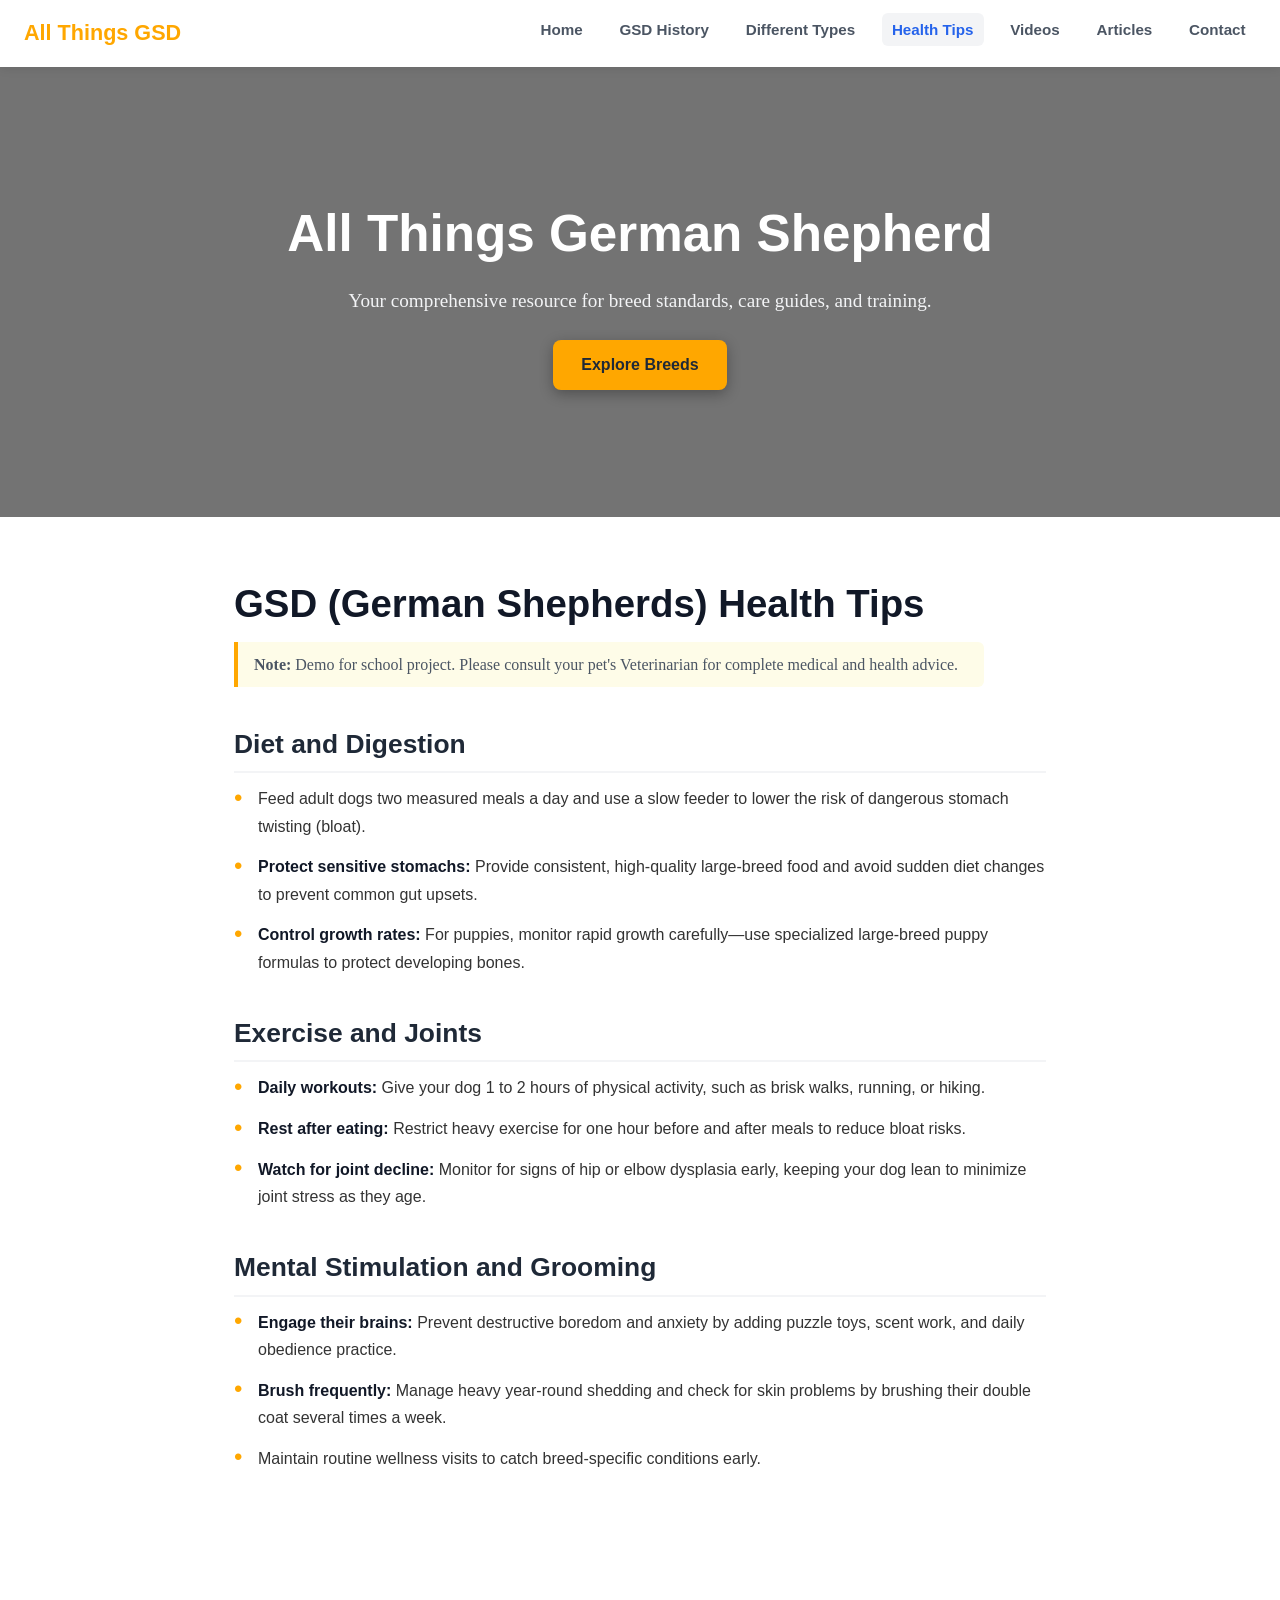
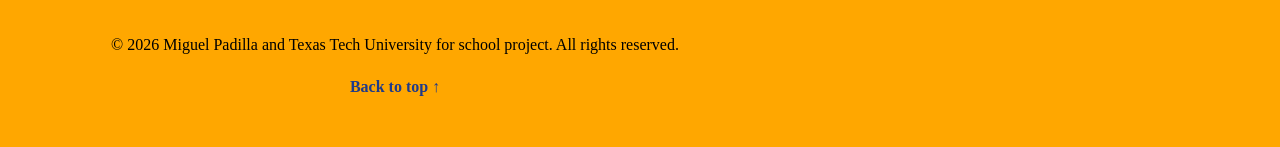
<file: Health_Tips.html>
<!DOCTYPE html>
<html lang="en">
<head>
  <meta charset="UTF-8">
  <meta name="viewport" content="width=device-width, initial-scale=1.0">
  <title>German Shepherd Health Tips</title>
  <link rel="stylesheet" href="style.css">

  <style>
    /* =========================================
       GLOBAL RESET & BASE STYLES
       ========================================= */
    *, *::before, *::after {
      box-sizing: border-box;
    }

    html {
      scroll-behavior: smooth;
    }

    body {
      margin: 0;
      font-family: "Verdana", sans-serif;
      line-height: 1.6;
      color: #333;
      overflow-x: hidden;
      background-color: #ffffff;
    }

    img, video {
      max-width: 100%;
      height: auto;
      display: block;
    }

    h1, h2, h3, h4, h5, h6 {
      font-family: "Segoe UI", sans-serif;
      color: #111827;
    }

    /* =========================================
       1. NAVIGATION HEADER
       ========================================= */
    .site-header {
      position: sticky;
      top: 0;
      display: flex;
      justify-content: space-between;
      align-items: center;
      padding: 1rem 1.5rem;
      background-color: #ffffff;
      box-shadow: 0 2px 10px rgba(0, 0, 0, 0.08);
      z-index: 1000;
    }

    .brand-title {
      font-size: 1.35rem;
      font-weight: 800;
      color: #ffa700;
      text-decoration: none;
      white-space: nowrap;
    }

    .brand-title:hover {
      color: #2563eb;
    }

    .nav-toggle {
      display: none;
      background: none;
      border: none;
      font-size: 1.75rem;
      cursor: pointer;
      color: #4b5563;
      padding: 0.25rem 0.5rem;
      line-height: 1;
    }

    .nav-links {
      display: flex;
      list-style: none;
      gap: 1rem;
      margin: 0;
      padding: 0;
      align-items: center;
    }

    .nav-links a {
      text-decoration: none;
      font-size: 0.95rem;
      font-weight: 600;
      color: #4b5563;
      padding: 0.5rem 0.65rem;
      border-radius: 6px;
      transition: all 0.2s ease;
    }

    .nav-links a:hover,
    .nav-links a.active {
      color: #2563eb;
      background-color: #f3f4f6;
    }

    /* =========================================
       2. HERO OVERLAY SECTION
       ========================================= */
    .hero-overlay {
      position: relative;
      width: 100%;
      min-height: 50vh;
      overflow: hidden;
      display: flex;
      align-items: center;
      justify-content: center;
      text-align: center;
      padding: 3.5rem 1.25rem;
    }

    .hero-video {
      position: absolute;
      top: 50%;
      left: 50%;
      min-width: 100%;
      min-height: 100%;
      width: auto;
      height: auto;
      transform: translate(-50%, -50%);
      object-fit: cover;
      z-index: 1;
    }

    .hero-overlay-shade {
      position: absolute;
      inset: 0;
      background: rgba(0, 0, 0, 0.55);
      z-index: 2;
    }

    .hero-content {
      position: relative;
      z-index: 3;
      color: #ffffff;
      max-width: 750px;
      padding: 0 1rem;
    }

    .hero-content h1 {
      font-size: clamp(1.8rem, 5vw, 3.2rem);
      font-weight: 800;
      margin: 0 0 0.75rem 0;
      color: #ffffff;
    }

    .hero-content p {
      font-size: clamp(1rem, 2.5vw, 1.2rem);
      line-height: 1.5;
      margin: 0 0 1.5rem 0;
      color: #f3f4f6;
    }

    .cta-btn {
      display: inline-block;
      background-color: #ffa700;
      color: #1f2937;
      padding: 0.75rem 1.75rem;
      font-size: 1rem;
      font-weight: 700;
      text-decoration: none;
      border-radius: 8px;
      transition: all 0.2s ease;
      box-shadow: 0 4px 14px rgba(0, 0, 0, 0.3);
    }

    .cta-btn:hover {
      background-color: #e09400;
      transform: translateY(-2px);
      box-shadow: 0 6px 20px rgba(0, 0, 0, 0.4);
    }

    /* =========================================
       3. MAIN CONTENT (HEALTH TIPS)
       ========================================= */
    main {
      max-width: 860px;
      margin: 0 auto;
      padding: 3.5rem 1.5rem;
    }

    main h1 {
      font-size: clamp(1.75rem, 4vw, 2.4rem);
      margin-bottom: 0.5rem;
    }

    main h2 {
      font-size: clamp(1.25rem, 3vw, 1.65rem);
      margin-top: 2.25rem;
      margin-bottom: 0.75rem;
      color: #1f2937;
      border-bottom: 2px solid #f3f4f6;
      padding-bottom: 0.4rem;
    }

    .vet-disclaimer {
      font-size: 1rem;
      color: #4b5563;
      margin-bottom: 2rem;
      border-left: 4px solid #ffa700;
      padding: 0.6rem 1rem;
      background-color: #fefce8;
      border-radius: 0 6px 6px 0;
    }

    .tips-list {
      list-style-type: none;
      padding: 0;
      margin: 0 0 1.5rem 0;
    }

    .tips-list li {
      position: relative;
      padding-left: 1.5rem;
      margin-bottom: 0.85rem;
      line-height: 1.7;
    }

    .tips-list li::before {
      content: "•";
      position: absolute;
      left: 0;
      top: -0.1rem;
      color: #ffa700;
      font-size: 1.5rem;
      line-height: 1.2;
    }

    .tips-list strong {
      color: #111827;
    }

    /* =========================================
       4. FOOTER
       ========================================= */
    footer {
      background-color: #ffa700;
      color: #1f2937;
      text-align: center;
      padding: 2rem 1.25rem;
      font-size: 0.9rem;
      font-weight: 500;
      margin-top: 3rem;
    }

    footer a {
      color: #1e3a8a;
      text-decoration: none;
    }

    footer a:hover {
      text-decoration: underline;
    }

    /* =========================================
       5. MOBILE BREAKPOINTS (< 850px)
       ========================================= */
    @media (max-width: 850px) {
      .nav-toggle {
        display: block;
      }

      .nav-links {
        display: none;
        flex-direction: column;
        position: absolute;
        top: 100%;
        left: 0;
        right: 0;
        background: #ffffff;
        padding: 1rem 1.5rem;
        box-shadow: 0 4px 12px rgba(0, 0, 0, 0.12);
        gap: 0.5rem;
        align-items: flex-start;
      }

      .nav-links.open {
        display: flex;
      }

      .nav-links a {
        width: 100%;
        padding: 0.75rem 0.5rem;
        display: block;
      }

      main {
        padding: 2rem 1rem;
      }

      .hero-overlay {
        min-height: 40vh;
        padding: 2.5rem 1rem;
      }
    }
  </style>
</head>
<body>

  <!-- Unified Navigation Header -->
  <header class="site-header">
    <a href="index.html" class="brand-title">All Things GSD</a>
    <button class="nav-toggle" id="navToggle" aria-label="Toggle navigation">&#9776;</button>
    <nav aria-label="Main Navigation">
      <ul class="nav-links" id="navLinks">
        <li><a href="index.html">Home</a></li>
        <li><a href="history.html">GSD History</a></li>
        <li><a href="index.html#Types-of-GSDs">Different Types</a></li>
        <li><a href="Health_Tips.html" class="active">Health Tips</a></li>
        <li><a href="index.html#Videos">Videos</a></li>
        <li><a href="index.html#articles">Articles</a></li>
        <li><a href="index.html#contact">Contact</a></li>
      </ul>
    </nav>
  </header>

  <!-- Hero Video Section -->
  <header class="hero-overlay">
    <video 
      class="hero-video" 
      src="dog_park_video.mp4" 
      autoplay 
      muted 
      loop 
      playsinline>
    </video>
    <div class="hero-overlay-shade"></div>
    <div class="hero-content">
      <h1>All Things German Shepherd</h1>
      <p>Your comprehensive resource for breed standards, care guides, and training.</p>
      <a href="index.html#Types-of-GSDs" class="cta-btn">Explore Breeds</a>
    </div>
  </header>
    
  <!-- Main Content Area -->
  <main>
    <h1>GSD (German Shepherds) Health Tips</h1>
    <p class="vet-disclaimer">
      <strong>Note:</strong> Demo for school project. Please consult your pet's Veterinarian for complete medical and health advice.
    </p>

    <h2>Diet and Digestion</h2>
    <ul class="tips-list">
      <li>Feed adult dogs two measured meals a day and use a slow feeder to lower the risk of dangerous stomach twisting (bloat).</li>
      <li><strong>Protect sensitive stomachs:</strong> Provide consistent, high-quality large-breed food and avoid sudden diet changes to prevent common gut upsets.</li>
      <li><strong>Control growth rates:</strong> For puppies, monitor rapid growth carefully—use specialized large-breed puppy formulas to protect developing bones.</li>
    </ul>

    <h2>Exercise and Joints</h2>
    <ul class="tips-list">
      <li><strong>Daily workouts:</strong> Give your dog 1 to 2 hours of physical activity, such as brisk walks, running, or hiking.</li>
      <li><strong>Rest after eating:</strong> Restrict heavy exercise for one hour before and after meals to reduce bloat risks.</li>
      <li><strong>Watch for joint decline:</strong> Monitor for signs of hip or elbow dysplasia early, keeping your dog lean to minimize joint stress as they age.</li>
    </ul>

    <h2>Mental Stimulation and Grooming</h2>
    <ul class="tips-list">
      <li><strong>Engage their brains:</strong> Prevent destructive boredom and anxiety by adding puzzle toys, scent work, and daily obedience practice.</li>
      <li><strong>Brush frequently:</strong> Manage heavy year-round shedding and check for skin problems by brushing their double coat several times a week.</li>
      <li>Maintain routine wellness visits to catch breed-specific conditions early.</li>
    </ul>
  </main>

  <!-- Footer -->
  <footer>
    <p>&copy; 2026 Miguel Padilla and Texas Tech University for school project. All rights reserved.</p>
    <p><a href="#">Back to top &uarr;</a></p>
  </footer>

  <!-- Mobile Toggle Script -->
  <script>
    const navToggle = document.getElementById('navToggle');
    const navLinks = document.getElementById('navLinks');

    if (navToggle && navLinks) {
      navToggle.addEventListener('click', () => {
        navLinks.classList.toggle('open');
      });

      // Auto-collapse dropdown menu when a link is clicked
      navLinks.querySelectorAll('a').forEach(link => {
        link.addEventListener('click', () => {
          navLinks.classList.remove('open');
        });
      });
    }
  </script>
</body>
</html>
</file>
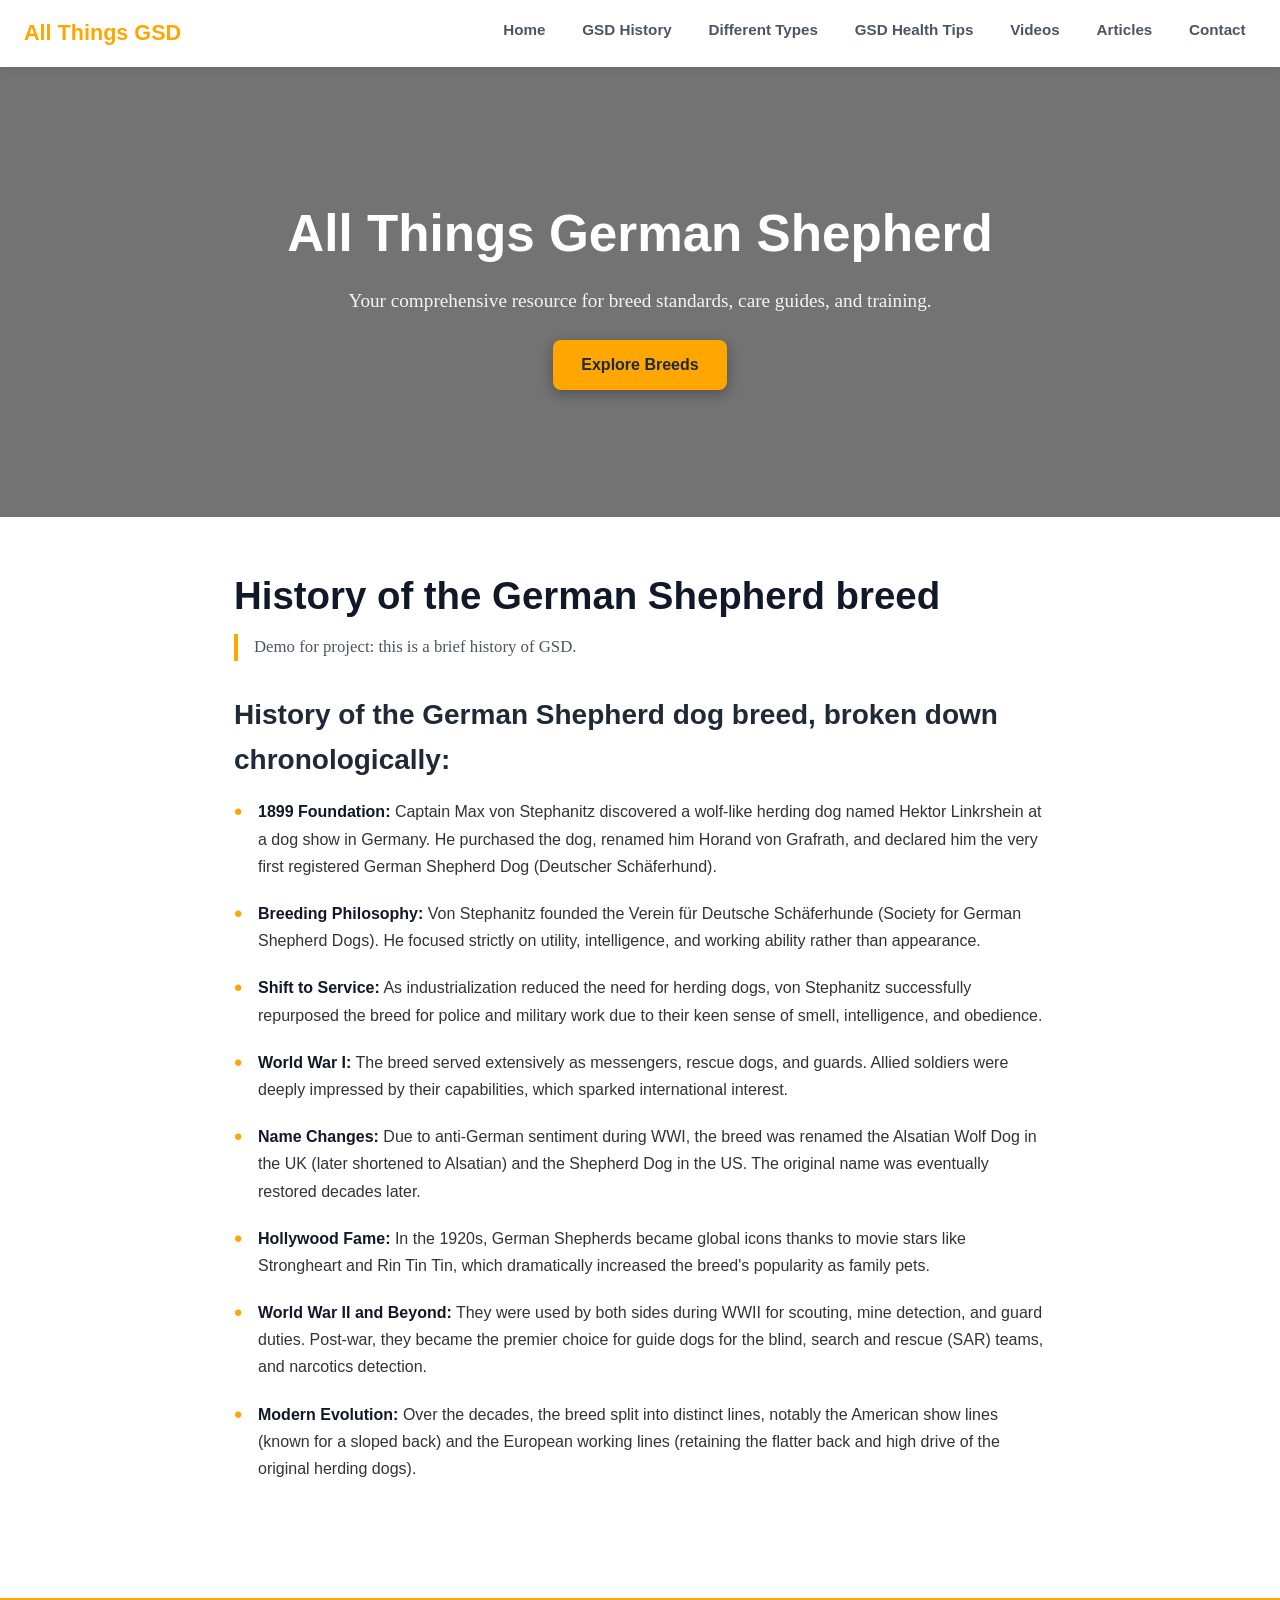
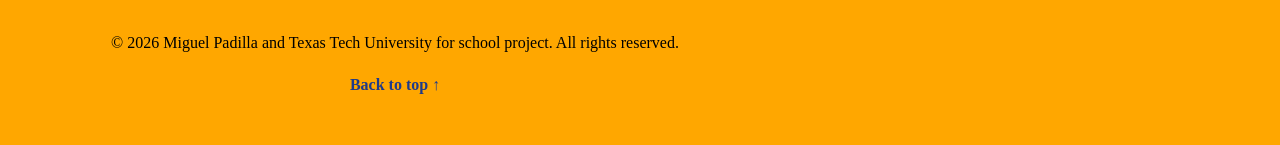
<file: history.html>
<!DOCTYPE html>
<html lang="en">
<head>
  <meta charset="UTF-8">
  <meta name="viewport" content="width=device-width, initial-scale=1.0">
  <title>German Shepherd History & Health</title>
  <link rel="stylesheet" href="style.css">

  <style>
    /* =========================================
       GLOBAL RESET & BASE STYLES
       ========================================= */
    *, *::before, *::after {
      box-sizing: border-box;
    }

    html {
      scroll-behavior: smooth;
    }

    body {
      margin: 0;
      font-family: "Verdana", sans-serif;
      line-height: 1.6;
      color: #333;
      overflow-x: hidden;
      background-color: #ffffff;
    }

    img, video {
      max-width: 100%;
      height: auto;
      display: block;
    }

    h1, h2, h3, h4, h5, h6 {
      font-family: "Segoe UI", sans-serif;
      color: #111827;
    }

    /* =========================================
       1. NAVIGATION HEADER
       ========================================= */
    .site-header {
      position: sticky;
      top: 0;
      display: flex;
      justify-content: space-between;
      align-items: center;
      padding: 1rem 1.5rem;
      background-color: #ffffff;
      box-shadow: 0 2px 10px rgba(0, 0, 0, 0.08);
      z-index: 1000;
    }

    .brand-title {
      font-size: 1.35rem;
      font-weight: 800;
      color: #ffa700;
      text-decoration: none;
      white-space: nowrap;
    }

    .brand-title:hover {
      color: #2563eb;
    }

    .nav-toggle {
      display: none;
      background: none;
      border: none;
      font-size: 1.75rem;
      cursor: pointer;
      color: #4b5563;
      padding: 0.25rem 0.5rem;
      line-height: 1;
    }

    .nav-links {
      display: flex;
      list-style: none;
      gap: 1rem;
      margin: 0;
      padding: 0;
      align-items: center;
    }

    .nav-links a {
      text-decoration: none;
      font-size: 0.95rem;
      font-weight: 600;
      color: #4b5563;
      padding: 0.5rem 0.65rem;
      border-radius: 6px;
      transition: all 0.2s ease;
    }

    .nav-links a:hover {
      color: #2563eb;
      background-color: #f3f4f6;
    }

    /* =========================================
       2. HERO OVERLAY SECTION
       ========================================= */
    .hero-overlay {
      position: relative;
      width: 100%;
      min-height: 50vh;
      overflow: hidden;
      display: flex;
      align-items: center;
      justify-content: center;
      text-align: center;
      padding: 3rem 1.25rem;
    }

    .hero-video {
      position: absolute;
      top: 50%;
      left: 50%;
      min-width: 100%;
      min-height: 100%;
      width: auto;
      height: auto;
      transform: translate(-50%, -50%);
      object-fit: cover;
      z-index: 1;
    }

    .hero-overlay-shade {
      position: absolute;
      inset: 0;
      background: rgba(0, 0, 0, 0.55);
      z-index: 2;
    }

    .hero-content {
      position: relative;
      z-index: 3;
      color: #ffffff;
      max-width: 750px;
      padding: 0 1rem;
    }

    .hero-content h1 {
      font-size: clamp(1.8rem, 5vw, 3.2rem);
      font-weight: 800;
      margin: 0 0 0.75rem 0;
      color: #ffffff;
    }

    .hero-content p {
      font-size: clamp(1rem, 2.5vw, 1.2rem);
      line-height: 1.5;
      margin: 0 0 1.5rem 0;
      color: #f3f4f6;
    }

    .cta-btn {
      display: inline-block;
      background-color: #ffa700;
      color: #1f2937;
      padding: 0.75rem 1.75rem;
      font-size: 1rem;
      font-weight: 700;
      text-decoration: none;
      border-radius: 8px;
      transition: all 0.2s ease;
      box-shadow: 0 4px 14px rgba(0, 0, 0, 0.3);
    }

    .cta-btn:hover {
      background-color: #e09400;
      transform: translateY(-2px);
      box-shadow: 0 6px 20px rgba(0, 0, 0, 0.4);
    }

    /* =========================================
       3. MAIN ARTICLE CONTAINER & TIMELINE LIST
       ========================================= */
    main {
      max-width: 860px;
      margin: 0 auto;
      padding: 3rem 1.5rem;
    }

    main h1 {
      font-size: clamp(1.75rem, 4vw, 2.4rem);
      margin-bottom: 0.5rem;
    }

    main h2 {
      font-size: clamp(1.3rem, 3vw, 1.75rem);
      margin-top: 2rem;
      margin-bottom: 1rem;
      color: #1f2937;
    }

    .demo-lead {
      font-size: 1.05rem;
      color: #4b5563;
      margin-bottom: 2rem;
      border-left: 4px solid #ffa700;
      padding-left: 1rem;
    }

    .history-list {
      list-style-type: none;
      padding: 0;
      margin: 0;
    }

    .history-list li {
      position: relative;
      padding-left: 1.5rem;
      margin-bottom: 1.25rem;
      line-height: 1.7;
    }

    .history-list li::before {
      content: "•";
      position: absolute;
      left: 0;
      top: 0;
      color: #ffa700;
      font-size: 1.5rem;
      line-height: 1.2;
    }

    .history-list strong {
      color: #111827;
    }

    /* =========================================
       4. FOOTER
       ========================================= */
    footer {
      background-color: #ffa700;
      color: #1f2937;
      text-align: center;
      padding: 2rem 1.25rem;
      font-size: 0.9rem;
      font-weight: 500;
      margin-top: 3rem;
    }

    footer a {
      color: #1e3a8a;
      text-decoration: none;
    }

    footer a:hover {
      text-decoration: underline;
    }

    /* =========================================
       5. RESPONSIVE BREAKPOINT (MOBILE/TABLET)
       ========================================= */
    @media (max-width: 850px) {
      .nav-toggle {
        display: block;
      }

      .nav-links {
        display: none;
        flex-direction: column;
        position: absolute;
        top: 100%;
        left: 0;
        right: 0;
        background: #ffffff;
        padding: 1rem 1.5rem;
        box-shadow: 0 4px 12px rgba(0, 0, 0, 0.12);
        gap: 0.5rem;
        align-items: flex-start;
      }

      .nav-links.open {
        display: flex;
      }

      .nav-links a {
        width: 100%;
        padding: 0.75rem 0.5rem;
        display: block;
      }

      main {
        padding: 2rem 1rem;
      }
    }
  </style>
</head>
<body>

  <!-- Clean, Single Navigation Header -->
  <header class="site-header">
    <a href="index.html" class="brand-title">All Things GSD</a>
    <button class="nav-toggle" id="navToggle" aria-label="Toggle navigation">&#9776;</button>
    <nav aria-label="Main Navigation">
      <ul class="nav-links" id="navLinks">
        <li><a href="index.html">Home</a></li>
        <li><a href="history.html">GSD History</a></li>
        <li><a href="index.html#Types-of-GSDs">Different Types</a></li>
        <li><a href="Health_Tips.html">GSD Health Tips</a></li>
        <li><a href="index.html#Videos">Videos</a></li>
        <li><a href="index.html#articles">Articles</a></li>
        <li><a href="index.html#contact">Contact</a></li>
      </ul>
    </nav>
  </header>

  <!-- Hero Video Section -->
  <header class="hero-overlay">
    <video 
      class="hero-video" 
      src="dog_park_video.mp4" 
      autoplay 
      muted 
      loop 
      playsinline>
    </video>
    <div class="hero-overlay-shade"></div>
    <div class="hero-content">
      <h1>All Things German Shepherd</h1>
      <p>Your comprehensive resource for breed standards, care guides, and training.</p>
      <a href="index.html#Types-of-GSDs" class="cta-btn">Explore Breeds</a>
    </div>
  </header>
    
  <!-- Main Content Area -->
  <main>
    <h1>History of the German Shepherd breed</h1>
    <p class="demo-lead">Demo for project: this is a brief history of GSD.</p>

    <h2>History of the German Shepherd dog breed, broken down chronologically:</h2>
    <ul class="history-list">
      <li><strong>1899 Foundation:</strong> Captain Max von Stephanitz discovered a wolf-like herding dog named Hektor Linkrshein at a dog show in Germany. He purchased the dog, renamed him Horand von Grafrath, and declared him the very first registered German Shepherd Dog (Deutscher Schäferhund).</li>
      <li><strong>Breeding Philosophy:</strong> Von Stephanitz founded the Verein für Deutsche Schäferhunde (Society for German Shepherd Dogs). He focused strictly on utility, intelligence, and working ability rather than appearance.</li>
      <li><strong>Shift to Service:</strong> As industrialization reduced the need for herding dogs, von Stephanitz successfully repurposed the breed for police and military work due to their keen sense of smell, intelligence, and obedience.</li>
      <li><strong>World War I:</strong> The breed served extensively as messengers, rescue dogs, and guards. Allied soldiers were deeply impressed by their capabilities, which sparked international interest.</li>
      <li><strong>Name Changes:</strong> Due to anti-German sentiment during WWI, the breed was renamed the Alsatian Wolf Dog in the UK (later shortened to Alsatian) and the Shepherd Dog in the US. The original name was eventually restored decades later.</li>
      <li><strong>Hollywood Fame:</strong> In the 1920s, German Shepherds became global icons thanks to movie stars like Strongheart and Rin Tin Tin, which dramatically increased the breed's popularity as family pets.</li>
      <li><strong>World War II and Beyond:</strong> They were used by both sides during WWII for scouting, mine detection, and guard duties. Post-war, they became the premier choice for guide dogs for the blind, search and rescue (SAR) teams, and narcotics detection.</li>
      <li><strong>Modern Evolution:</strong> Over the decades, the breed split into distinct lines, notably the American show lines (known for a sloped back) and the European working lines (retaining the flatter back and high drive of the original herding dogs).</li>
    </ul>
  </main>

  <footer>
    <p>&copy; 2026 Miguel Padilla and Texas Tech University for school project. All rights reserved.</p>
    <p><a href="#">Back to top &uarr;</a></p>
  </footer>

  <script>
    const navToggle = document.getElementById('navToggle');
    const navLinks = document.getElementById('navLinks');

    if (navToggle && navLinks) {
      navToggle.addEventListener('click', () => {
        navLinks.classList.toggle('open');
      });

      // Close the menu automatically when any navigation link is clicked
      navLinks.querySelectorAll('a').forEach(link => {
        link.addEventListener('click', () => {
          navLinks.classList.remove('open');
        });
      });
    }
  </script>
</body>
</html>
</file>
<file: style.css>
/* 1. Body background and default typography */
body {
    background-color: #249462; /* sea green */
    font-family: "Times New Roman", Times, serif;
    color: #333333;
    line-height: 1.6;
    margin: 0;
    padding: 20px; /* Breathing room around the edges of the viewport */
}

/* 2. Main heading styling */
h1 {
    font-family: "Times New Roman", Times, serif;
    color: #000000; /* Black */
    margin-bottom: 10px;
}

/* 3. Subheading styling */
h2 {
    font-family: "Times New Roman", Times, serif;
    color: #000000; /* Black */
    margin-top: 20px;
    margin-bottom: 12px;
}

/* 4. Paragraph styling */
p {
    font-family: "Times New Roman", Times, serif;
    color: #000000;
    font-size: 1rem;
    margin-bottom: 16px;
    max-width: 750px; /* Improves readability across wide monitors */
}

/* 5. List and link styling */
ul {
    margin-bottom: 20px;
    padding-left: 24px;
}

li {
    margin-bottom: 6px;
}

a {
    color: #000000; /* Black */
    text-decoration: none;
    font-weight: bold;
}

a:hover {
    text-decoration: underline;
}



* {
  box-sizing: border-box;
  margin: 0;
  padding: 0;
}

/* Outer frame */
.carousel-container {
  position: relative;
  width: 100%;
  max-width: 800px;
  margin: 40px auto;
  overflow: hidden;
  border-radius: 12px;
  box-shadow: 0 10px 25px rgba(0, 0, 0, 0.2);
  background-color: #000;
}

.carousel-track {
  position: relative;
  width: 100%;
  height: 480px;
}

/* Center and constrain maximum width on desktop */
.video-container {
  max-width: 800px;
  margin: 40px auto;
  padding: 0 16px;
}

/* Enforce the 16:9 widescreen aspect ratio */
.video-wrapper {
  aspect-ratio: 16 / 9;
  width: 100%;
  border-radius: 10px;
  overflow: hidden;
  background-color: #000;
  box-shadow: 0 8px 24px rgba(0, 0, 0, 0.15);
}

/* Force the iframe to fill the responsive container */
.video-wrapper iframe {
  width: 100%;
  height: 100%;
  border: 0;
  display: block;
}

/* Stacks all images on top of each other and hides inactive ones */
.slide {
  position: absolute;
  inset: 0;
  opacity: 0;
  transform: scale(0.96);
  transition: opacity 0.5s ease-in-out, transform 0.5s ease-in-out;
  pointer-events: none;
}

/* Only the active slide is shown */
.slide.active {
  opacity: 1;
  transform: scale(1);
  pointer-events: auto;
}

.slide img {
  width: 100%;
  height: 100%;
  object-fit: cover;
  display: block;
}

/* Caption styling */
.caption {
  position: absolute;
  bottom: 24px;
  left: 24px;
  color: #fff;
  background: rgba(0, 0, 0, 0.6);
  padding: 8px 16px;
  border-radius: 6px;
  font-family: system-ui, -apple-system, sans-serif;
  font-size: 1rem;
  backdrop-filter: blur(4px);
}

/* Next / Previous arrow buttons */
.nav-btn {
  position: absolute;
  top: 50%;
  transform: translateY(-50%);
  background: rgba(0, 0, 0, 0.45);
  color: #fff;
  border: none;
  font-size: 1.5rem;
  padding: 12px 16px;
  cursor: pointer;
  border-radius: 50%;
  transition: background 0.2s ease;
  z-index: 2;
}

.nav-btn:hover {
  background: rgba(0, 0, 0, 0.85);
}

.nav-btn.prev {
  left: 16px;
}

.nav-btn.next {
  right: 16px;
}

/* Dot indicator row */
.carousel-indicators {
  position: absolute;
  bottom: 16px;
  left: 50%;
  transform: translateX(-50%);
  display: flex;
  gap: 8px;
  z-index: 2;
}

.dot {
  width: 10px;
  height: 10px;
  background: rgba(255, 255, 255, 0.4);
  border-radius: 50%;
  cursor: pointer;
  transition: transform 0.2s ease, background 0.2s ease;
}

.dot.active {
  background: #ffffff;
  transform: scale(1.3);
}

.card-grid {
  display: grid;
  grid-template-columns: repeat(auto-fit, minmax(280px, 1fr));
  gap: 1.5rem;
  max-width: 1000px;
  margin: 0 auto;
}
.card {
  background: #ffffff;
  border-radius: 10px;
  padding: 1.5rem;
  box-shadow: 0 4px 12px rgba(0,0,0,0.06);
  border: 1px solid #e2e8f0;
}

*, *::before, *::after {
  box-sizing: border-box;
}

body {
  margin: 0;
  padding: 0;
  overflow-x: hidden; /* Prevents awkward horizontal scroll bars */
}

/* Ensure images and videos never overflow their containers */
img, video {
  max-width: 100%;
  height: auto;
  display: block;
}
</file>
